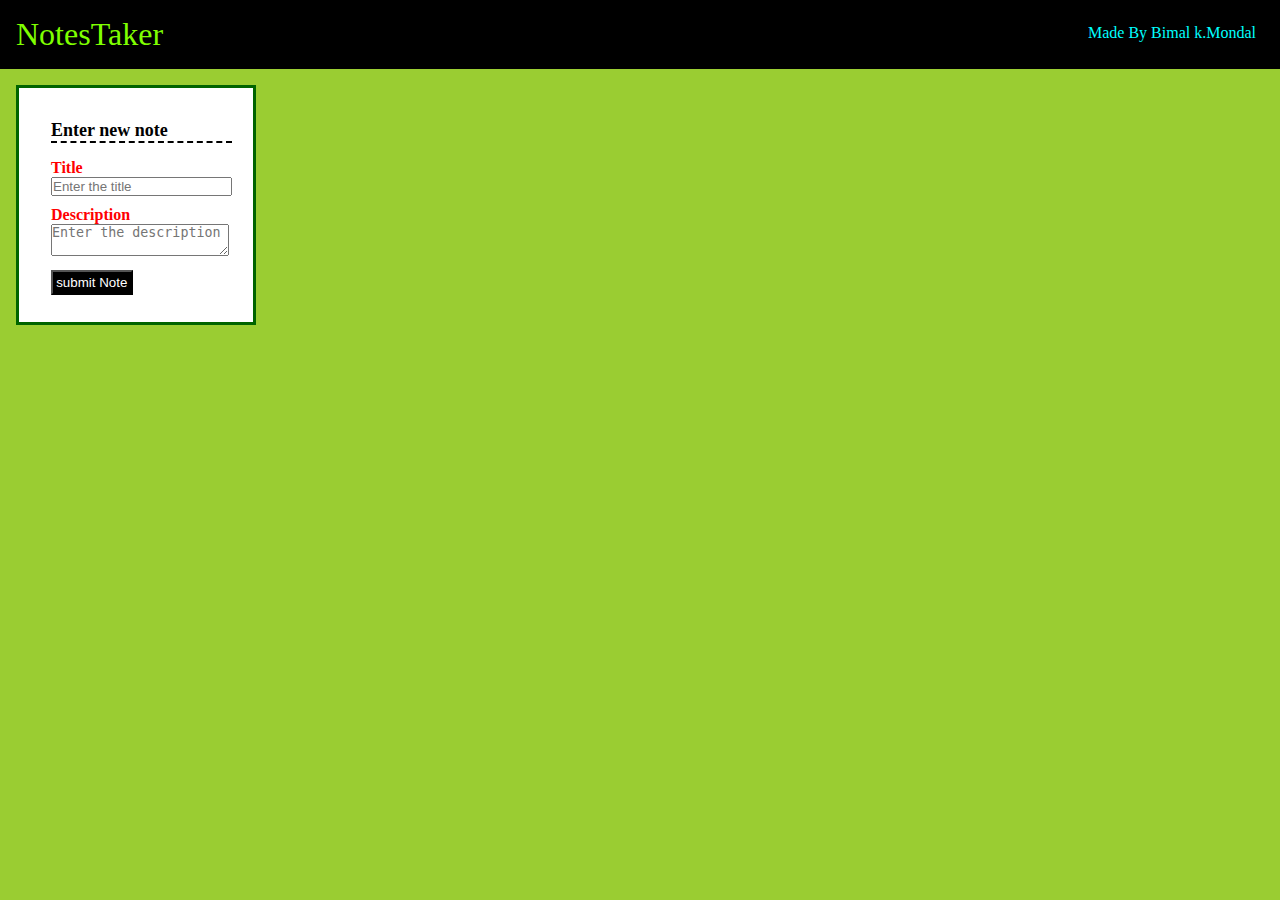
<file: TASK 1/index.html>
<!DOCTYPE html>
<html lang="en">
<head>
    <meta charset="UTF-8">
    <meta name="viewport" content="width=device-width, initial-scale=1.0">
    <title>To Do List web app</title>
    <link rel="stylesheet" href="style.css">
</head>
<body>
    <div class="cursor"></div>
    <nav class="nav-bar">
        <div class="heading">NotesTaker</div>
        <div class="nav-elem">
            <p>Made By Bimal k.Mondal</p>
        </div>
    </nav>
    <div class="newContainer">
        <div class="container">
            <div class="content">
                <header class="dashed">
                    <p>Enter new note</p>
                </header>
                <form>
                    <div class="title">
                        <label>Title</label>
                        <input type="text" placeholder="Enter the title">
                    </div>
                    <div class="description">
                        <label>Description</label>
                        <textarea type="text" placeholder="Enter the description"></textarea>
                    </div>
                    <button id="save">submit Note</button>
                </form>
            </div>
        </div>
    </div>
    <!-- <div class="wrappers"></div>
    <div class="wrapper">
        <li class="addNew" id="add">
            <p>Add new Task</p>
        </li>
    </div> -->
    <script src="script.js"></script>
</body>
</html>
</file>
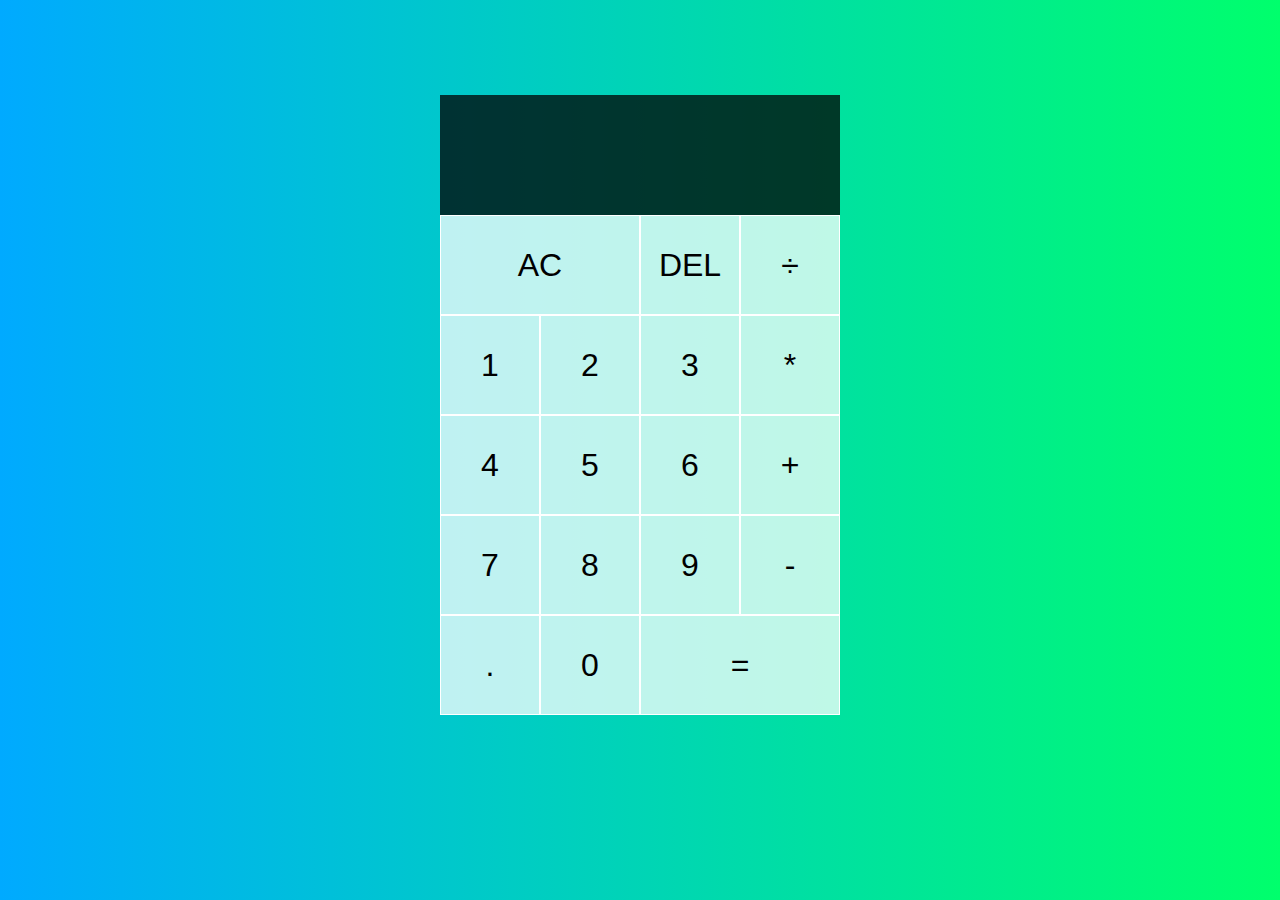
<file: TASK 2/index.html>
<!DOCTYPE html>
<html lang="en">
<head>
  <meta charset="UTF-8">
  <meta name="viewport" content="width=device-width, initial-scale=1.0">
  <meta http-equiv="X-UA-Compatible" content="ie=edge">
  <title>Calculator</title>
  <link rel="stylesheet" href="style.css">
  <link rel="preconnect" href="https://fonts.gstatic.com">
<link href="https://fonts.googleapis.com/css2?family=Oi&display=swap" rel="stylesheet">
</head>
<body>
  <div class="calculator-grid">
    <div class="output">
      <div data-previous-operand class="previous-operand"></div>
      <div data-current-operand class="current-operand"></div>
    </div>
    <button data-all-clear class="span-two">AC</button>
    <button data-delete>DEL</button>
    <button data-operation>÷</button>
    <button data-number>1</button>
    <button data-number>2</button>
    <button data-number>3</button>
    <button data-operation>*</button>
    <button data-number>4</button>
    <button data-number>5</button>
    <button data-number>6</button>
    <button data-operation>+</button>
    <button data-number>7</button>
    <button data-number>8</button>
    <button data-number>9</button>
    <button data-operation>-</button>
    <button data-number>.</button>
    <button data-number>0</button>
    <button data-equals class="span-two">=</button>
  </div>
</body>
  <script src="script.js" defer></script>
</html>
</html>
</file>
<file: TASK 1/style.css>
*{
    margin:0;
    padding:0;
    box-sizing: border-box;
}

body{
    background-color: yellowgreen;
}

.nav-bar{
    background-color: black;
    display: flex;
    justify-content: space-between;
}
.heading{
    color: chartreuse;
    padding: 1rem;
    font-size: xx-large;

}
.nav-elem{
    padding: 1.5rem;
    color:aqua;
}
.container{
    width: 15rem;
    height:15rem;
    background-color: #fff;
    margin: 1rem;
    padding: 2rem;
    border: 3px solid darkgreen;
    display: flex;
    justify-content: space-between;
}
.newContainer{
    width: 100%;
    height: 100%;
    display:inline-flex;
}
header.dashed{
    border-bottom: 2px dashed black;
    margin-bottom: 1rem;
    font-size: large;
    font-family:Georgia, 'Times New Roman', Times, serif;
    color: black;
    font-weight: bolder;
}

form .title{
    color: red;
    font-size: medium;
    font-weight: bold;
    margin: 10px 0px;
}
form .description{
    color: red;
    font-size: medium;
    font-weight: bold;
    margin: 10px 0px;
}
form button{
    padding :0.2rem;
    color: white;
    background-color: black;
    border-color: black;
    cursor:grab;
}
.note{
    width: 15rem;
    height:13rem;
    background-color: #fff;
    margin: 0.5rem;
    padding: 1rem 2rem;
    border: 3px solid darkgreen;
    display: inline-flex;
}

.note .details{
    max-height:7rem;
    min-height: 8rem;
    min-width: 11rem;
    overflow-y:auto;
}
.bottom-content{
    border-top: 1px dashed grey;
    margin-top: 8.5rem;
    position:fixed;
}
.settings>button{
    margin-top: 0.5rem;
    color: white;
    background-color: black;
    border-color: black;
    cursor:grab;
}
.details>p{
    font-size: x-large;
    border-bottom: 1px solid grey;
    font-weight: bolder;
    font-family: Cambria, Cochin, Georgia, Times, 'Times New Roman', serif;
    color: darkblue;
}
.details>span{
    font-size: small;
    font-weight: 400;
    font-family: Verdana, Geneva, Tahoma, sans-serif;
    color:crimson;
}
</file>
<file: TASK 2/style.css>
*, *::before, *::after {
    box-sizing: border-box;
    font-family: Gotham Rounded, sans-serif;
    font-weight: normal;
  }
  
  body {
    padding: 0;
    margin: 0;
    background: linear-gradient(to right, #00AAFF, #00FF6C);
  }
  
  .calculator-grid {
    display: grid;
    justify-content: center;
    align-content: center;
    min-height: 90vh;
    min-width:90vw ;
    grid-template-columns: repeat(4, 100px);
    grid-template-rows: minmax(120px, auto) repeat(5, 100px)
    ;
  }
  
  .calculator-grid > button {
    cursor: pointer;
    font-size: 2rem;
    border: 1px solid white;
    outline: none;
    background-color: rgba(255, 255, 255, .75);
  }
  
  .calculator-grid > button:hover {
    background-color: rgba(255, 255, 255, .9);
  }
  
  .span-two {
    grid-column: span 2;
  }
  
  .output {
    grid-column: 1 / -1;
    background-color: rgba(0, 0, 0, .75);
    display: flex;
    align-items: flex-end;
    justify-content: space-around;
    flex-direction: column;
    padding: 10px;
    word-wrap: break-word;
    word-break: break-all;
  }
  
  .output .previous-operand {
    color: rgba(255, 255, 255, .75);
    font-size: 1.5rem;
  }
  
  .output .current-operand {
    color: white;
    font-size: 2.5rem;
  }
  .nav{
   justify-content: center; 
   text-align: center;
   margin-top:none;
  }
  .nav a {
    text-decoration: none;
    color: green;
  }
  @media only screen and (max-width: 400px){
    *{
      margin: none;
      padding: none;
    }
    .calculator-grid {
    justify-content: center;
    align-content: center;
    grid-template-columns: repeat(4, 80px);
    grid-template-rows: minmax(80px, auto) repeat(5, 80px)
    }
  .nav{
   justify-content: center; 
   text-align: center;
   margin-top:5px;
  }
  .nav a {
    text-decoration: none;
    color: green;
    font-family: 'Oi', cursive;
    font-size: 15px;
  }
  .cc{
    font-family: 'Oi', cursive;
    font-size: 15px;
  }
  #Sr {
   color: #00FF00;
  }
  }
</file>
